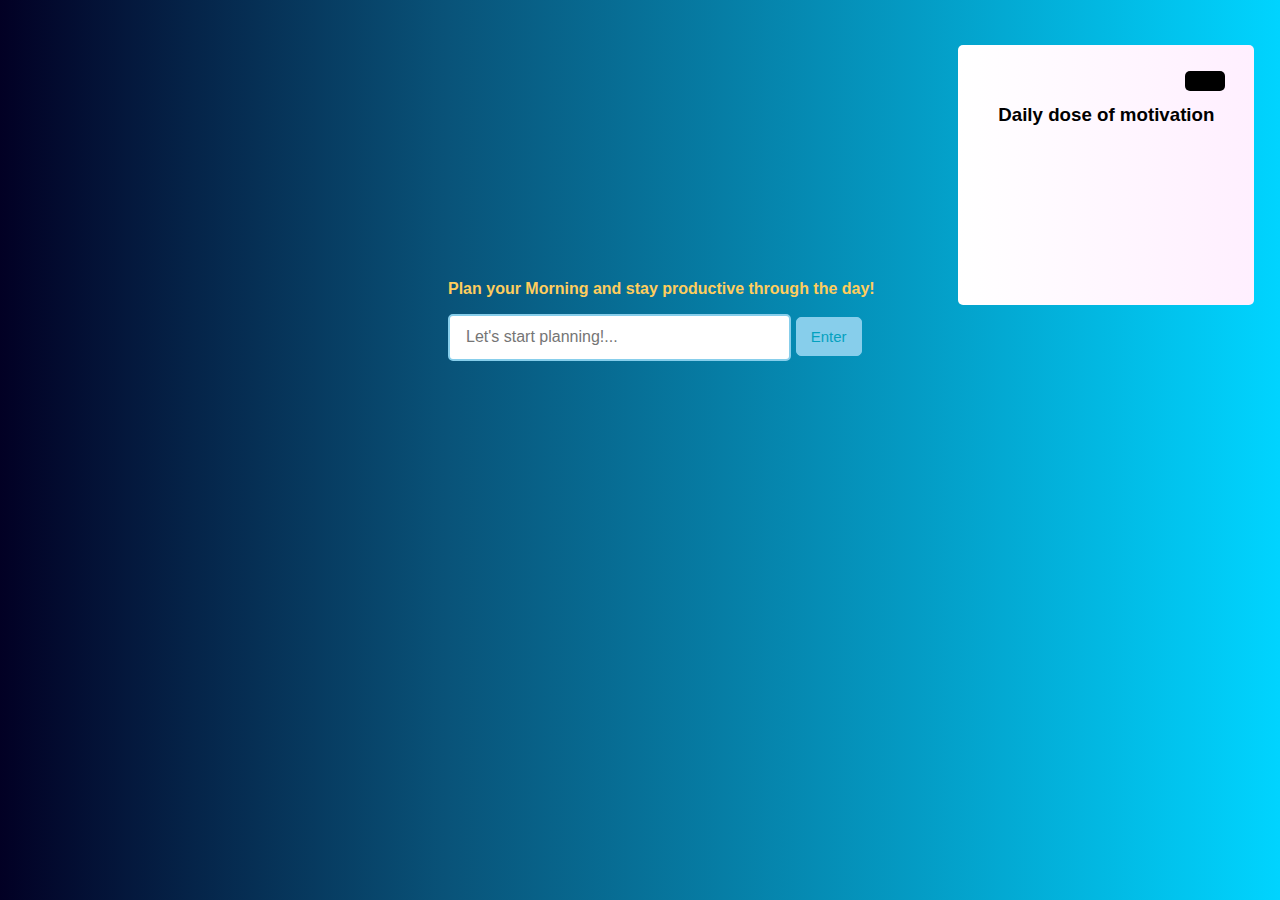
<file: index.html>
<!DOCTYPE html>
<html>
    <head>
        <meta name="viewport" content="width=device-width, initial-scale=1.0">
        <meta charset="utf-8">
        <link rel="stylesheet" href="style.css">
    </head>
    <body onload="setTimeout(myFunction, 3000)">
            <div class="container">
                
                <div class="time">                    
                    <div id="date"></div>
                    <br/>
                    <div id="clock"></div>                                    
                </div>             
            </div>
                  
                
            <div class="todo">
                <div class="container">                      
                        <div class="row">
                            <div class="helpText col-12">                                                               
                                <p id="first">Plan your Morning and stay productive through the day!</p>                              
                            </div>
                        </div>
                
                        <div class="row">
                            <div class="col-12">
                                <input id="userInput" type="text" placeholder="Let's start planning!..." maxlength="27">
                                <button id="enter">Enter</button>
                            </div>
                        </div>
                
                        <div class="row">
                            <div class="listItems col-12">
                                <ul class="col-12 offset-0 col-sm-8 offset-sm-2">
                                </ul>
                            </div>
                        </div>
                


                </div>
            </div>

           
            <div class="motivation">
                
                <div id="circle"></div>
                <div id="title"><h3>Daily dose of motivation</h3></div>
                <div id="tips">
                    <h3 id="a"></h3>
                    <h3 id="b"></h3>
                    <h3 id="c"></h3>
                    <h3 id="d"></h3>
                    <h3 id="e"></h3>
                    <h3 id="f"></h3>
                    <h3 id="g"></h3>
                    <h3 id="h"></h3>
                    <h3 id="i"></h3>
                    <h3 id="j"></h3>
                    <h3 id="k"></h3>
                    <h3 id="l"></h3>
                    <h3 id="m"></h3>
                    <h3 id="n"></h3>
                    <h3 id="o"></h3>
                    <h3 id="p"></h3>
                    <h3 id="q"></h3>
                    <h3 id="r"></h3>
                    <h3 id="s"></h3>
                    <h3 id="t"></h3>
                    <h3 id="u"></h3>
                   
                    
                    
            </div> 
        
        
       
        


    </body>
    <script src="main.js"></script>
    <script src="clock.js"></script>
    <script src="todoscript.js"></script>
</html>
</file>
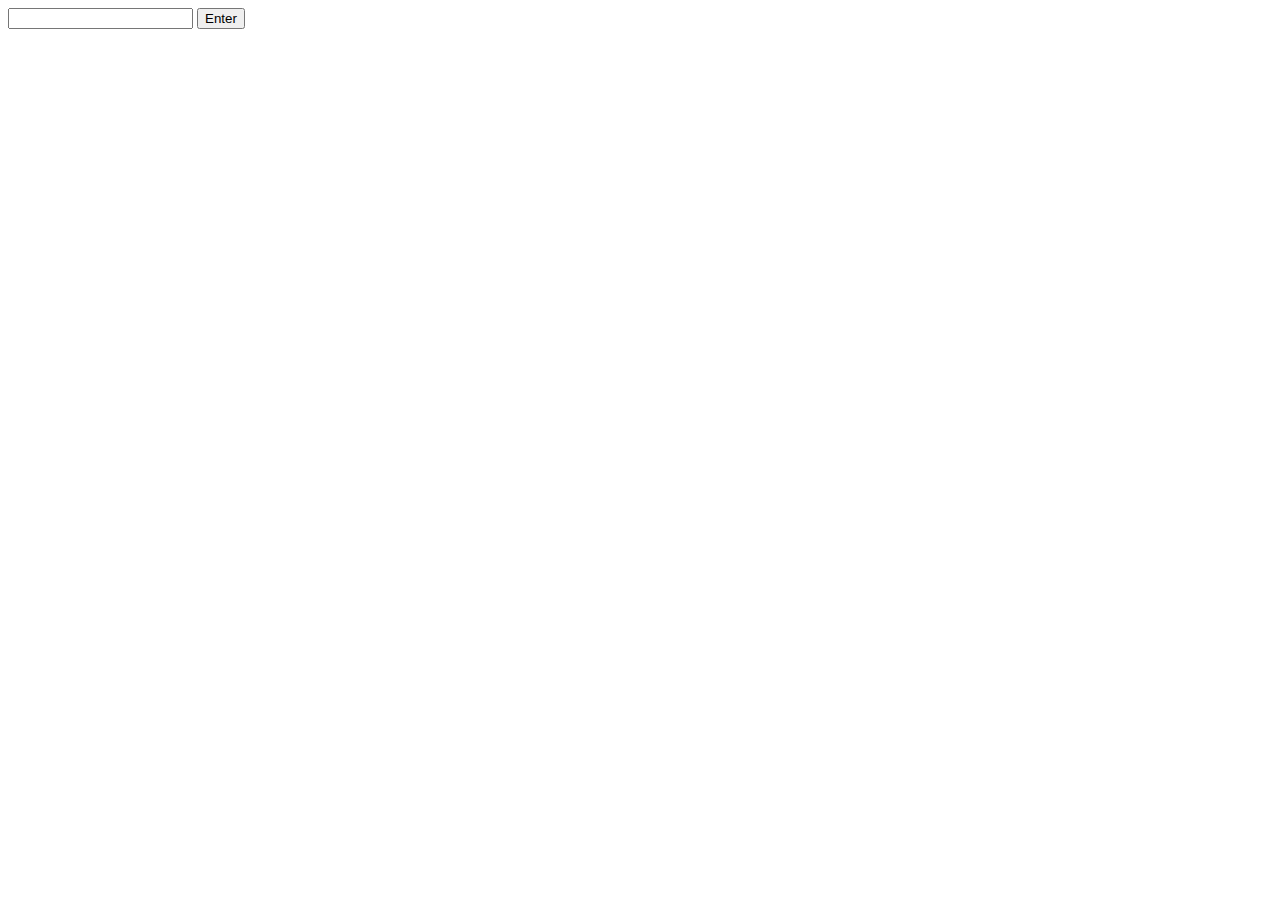
<file: test.html>
<body>
    <!--<div>
        <button id="ee">ffff</button>
        <script>
            function alerts() {
                alert('Fazzy on this one');
            }
            var btn = document.getElementById('ee');
            btn.addEventListener("click", alerts);
        </script>
        </div>-->
    


    </div>
    <div class="">
    <div id="row-1">
        <input type="text" id="userInput">
        <button id="enter" onclick="show()">Enter</button>
    </div>
    <div id="row-2">
        <ul id="uli">

        </ul>
    </div>
</div>

    <script>
var input = document.getElementById("userInput");
var enter = document.getElementById('enter');
var ul = document.getElementById('uli');
function inputValue() {
    return input.value.length;
}
function show() {
    var li = document.createElement('li');
    li.appendChild(document.createTextNode(input.value));
    ul.appendChild(li);
    input.value = '';
function crossOut() {
    li.classList.toggle('done');
}
var dBtn = document.createElement("button");
dBtn.appendChild(document.createTextNode('X'));
li.appendChild(dBtn);
dBtn.addEventListener("click", deleteListItem);

function deleteListItem() {
    li.classList.add("delete");
}
}
function addListAfterClick() {
    if(inputValue() > 0) {
        createListElement();
    }
}
function addListAfterKeypress(event) {
    if(inputValue() > 0 & event.which === 13) {
        createListElement();
    }
    else{
        return "please input something a task";
    }
}
enter.addEventListener("click", addListAfterClick);
input.addEventListener("keypress", addListAfterKeypress);

    </script>   
        <style>
            .delete{
                display:none;
            }
        </style>
        
    </div>
</body>
</file>
<file: style.css>
body{
    background: rgb(2,0,36);
    font-family: 'Gill Sans', 'Gill Sans MT', Calibri, 'Trebuchet MS', sans-serif;
    background: linear-gradient(90deg, rgba(2,0,36,1) 0%, rgba(9,83,121,1) 35%, rgba(0,212,255,1) 100%);
}
.time {
   position: absolute;
   left:35%;
   top:9%;
   color:white;
   font-size:40px;
   
}

#clock, #date {
    display: inline-block; 
    color:white;
    font-family:'Courier New', Courier, monospace;
    font-weight: bolder;
    font-size: 60px;
}
#tips{
    color: #FFCD5D;
    text-align: center;
    font-size: 14px;
    width: 15em;
    
}
.todo{
    position: absolute;
    left:35%;
    width: 40%;
    top:30%;



}
.intro {
	margin: 30px 0px;
	font-weight: bold;
}

h2 {
	color: #ffffff;
    
    text-transform: uppercase;
	font-weight: 800;
}

p {
font-weight: 600;
}

#first {
	margin-top: 10px;
	color: #FFCD5D;
}

#second {
	color: #51DF70;

}

#third {
	color: #025F70;
	margin-bottom: 30px;
}


#enter {
	border: none;
	padding: 5px 15px;
	border-radius: 5px;
	color: #04A1BF;
	background-color: #025F70;
	transition: all 0.75s ease;
	-webkit-transition: all 0.75s ease;
	-moz-transition: all 0.75s ease;
	-ms-transition: all 0.75s ease;
	-o-transition: all 0.75 ease;
	font-weight: normal;
}

#enter:hover{
	background-color: #02798F;
	color: #FFCD5D;
}

ul {
	text-align: left;
	margin-top: 20px;
    margin-left: -4.5em;
}


li {
	list-style: none;
	padding: 16px 8px;
	color: #ffffff;
	text-transform: capitalize;
	font-weight: 600;
	border: 2px solid #025f70;
	border-radius: 5px;
	margin-bottom: 10px;
	background: #4EB9CD;
	transition: all 0.75s ease;
	-webkit-transition: all 0.5s ease;
	-moz-transition: all 0.5s ease;
	-ms-transition: all 0.5s ease;
	-o-transition: all 0.5 ease;
}

li:hover {
	background: #76CFE0;
}

li > button {
	font-weight: normal;
	background: none;
	border: none;
	float: right;
	color: #025f70;
	font-weight: 800;
}



.done {
	background: #51DF70 !important;
	color: #00891E;
}

.delete {
	display: none;
}


input[type='text'] {
padding:14px 16px;
width: 60%;
border-radius: 5px;
border: 2px solid skyblue;

}
::placeholder {
    font-size: 16px;
    font-family: 'Gill Sans', 'Gill Sans MT', Calibri, 'Trebuchet MS', sans-serif;
}
#enter{
    padding: 10px 14px;
    background-color: skyblue;
    border: 1px solid skyblue;
    font-size: 15px;
    font-family: 'Gill Sans', 'Gill Sans MT', Calibri, 'Trebuchet MS', sans-serif;
}
.motivation{
    position: absolute;
    right:2%;
    top:5%;
    padding: 40px;
    height:20%;
    border-radius: 5px;
    background: rgb(255,255,255);
    background: linear-gradient(90deg, rgba(255,255,255,1) 0%, rgba(255,239,255,1) 100%, rgba(0,212,255,1) 100%);
}

#circle{
    width:40px;
    height:20px;
    border-radius: 5px;
    background-color: black;
    position: absolute;
    right:10%;
    top: 10%;
    

}
#title{
    font-family: 'Gill Sans', 'Gill Sans MT', Calibri, 'Trebuchet MS', sans-serif;
}
@media screen and (max-width:632px) {
	input[type='text'] {
		padding:14px 16px;
		width: 80%;
		border-radius: 5px;
		border: 2px solid skyblue;
		
		}
		#clock, #date {
			display: inline-block; 
			color:white;
			font-family:'Courier New', Courier, monospace;
			font-weight: bolder;
			font-size: 30px;
		}	
		.motivation{
			
			
			top:5%;
			padding: 40px;
			height:20%;
			border-radius: 5px;
			background: rgb(255,255,255);
			background: linear-gradient(90deg, rgba(255,255,255,1) 0%, rgba(255,239,255,1) 100%, rgba(0,212,255,1) 100%);
		}
}
</file>
